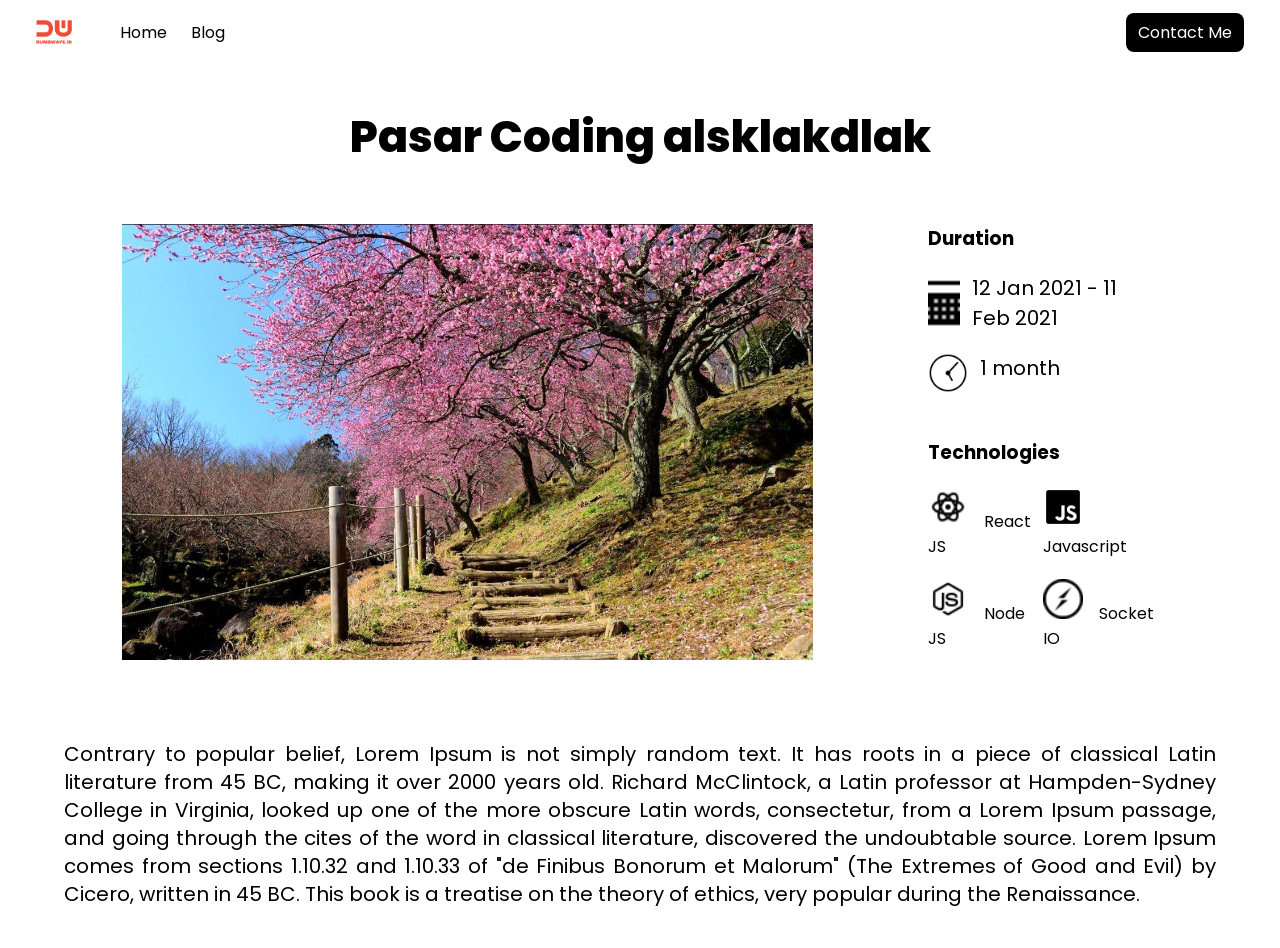
<file: blog-detail.html>
<!DOCTYPE html>
<html lang="en">
  <head>
    <meta charset="UTF-8" />
    <meta http-equiv="X-UA-Compatible" content="IE=edge" />
    <meta name="viewport" content="width=device-width, initial-scale=1.0" />
    <link rel="stylesheet" href="css/blog.css" />
    <link rel="stylesheet" href="css/style.css" />
    <title>Blog Detail</title>
  </head>
  <body>
    <nav>
      <div>
        <img src="assets/logo.png" alt="" width="36px" />
      </div>
      <div class="nav-left">
        <ul>
          <li><a href="index.html">Home</a></li>
          <li><a href="blog.html">Blog</a></li>
        </ul>
      </div>
      <div class="nav-right">
        <a href="contact.html">Contact Me</a>
      </div>
    </nav>

    <div class="blog-detail">
      <div class="blog-detail-container" id="blog-detail-contents">
        <h1>Pasar Coding alsklakdlak</h1>
        <div class="blog-detail-header">
          <img src="assets/blog-img.jpg" alt="" />
          <div class="blog-detail-status">
            <div class="blog-duration">
              <h3 class="blog-duration-title">Duration</h3>
              <div class="detail blog-duration-date">
                <img src="assets/icons8-date-30.png" alt="" />
                <span>12 Jan 2021 - 11 Feb 2021</span>
              </div>
              <div class="detail blog-duration-hour">
                <img src="assets/icons8-clock-50.png" alt="" width="30px" />
                <span>1 month</span>
              </div>
            </div>
            <br />
            <div class="blog-tech">
              <h3>Technologies</h3>
              <div class="blog-tech-row">
                <div class="detail-tech reactJs">
                  <img src="assets/icons8-react-30.png" alt="" />
                  <span>React JS</span>
                </div>
                <div class="detail-tech JS">
                  <img
                    src="assets/icons8-javascript-50.png"
                    alt=""
                    width="30px"
                  />
                  <span>Javascript</span>
                </div>
                <div class="detail-tech NodeJs">
                  <img src="assets/icons8-node-js-32.png" alt="" width="30px" />
                  <span>Node JS</span>
                </div>
                <div class="detail-tech socketIO">
                  <img
                    src="assets/socket_io_logo_icon_144874.png"
                    alt=""
                    width="30px"
                  />
                  <span>Socket IO</span>
                </div>
              </div>
            </div>
          </div>
        </div>
        <p>
          Contrary to popular belief, Lorem Ipsum is not simply random text. It
          has roots in a piece of classical Latin literature from 45 BC, making
          it over 2000 years old. Richard McClintock, a Latin professor at
          Hampden-Sydney College in Virginia, looked up one of the more obscure
          Latin words, consectetur, from a Lorem Ipsum passage, and going
          through the cites of the word in classical literature, discovered the
          undoubtable source. Lorem Ipsum comes from sections 1.10.32 and
          1.10.33 of "de Finibus Bonorum et Malorum" (The Extremes of Good and
          Evil) by Cicero, written in 45 BC. This book is a treatise on the
          theory of ethics, very popular during the Renaissance.
        </p>
      </div>
    </div>
    <script src="js/blog-detail.js"></script>
  </body>
</html>
</file>
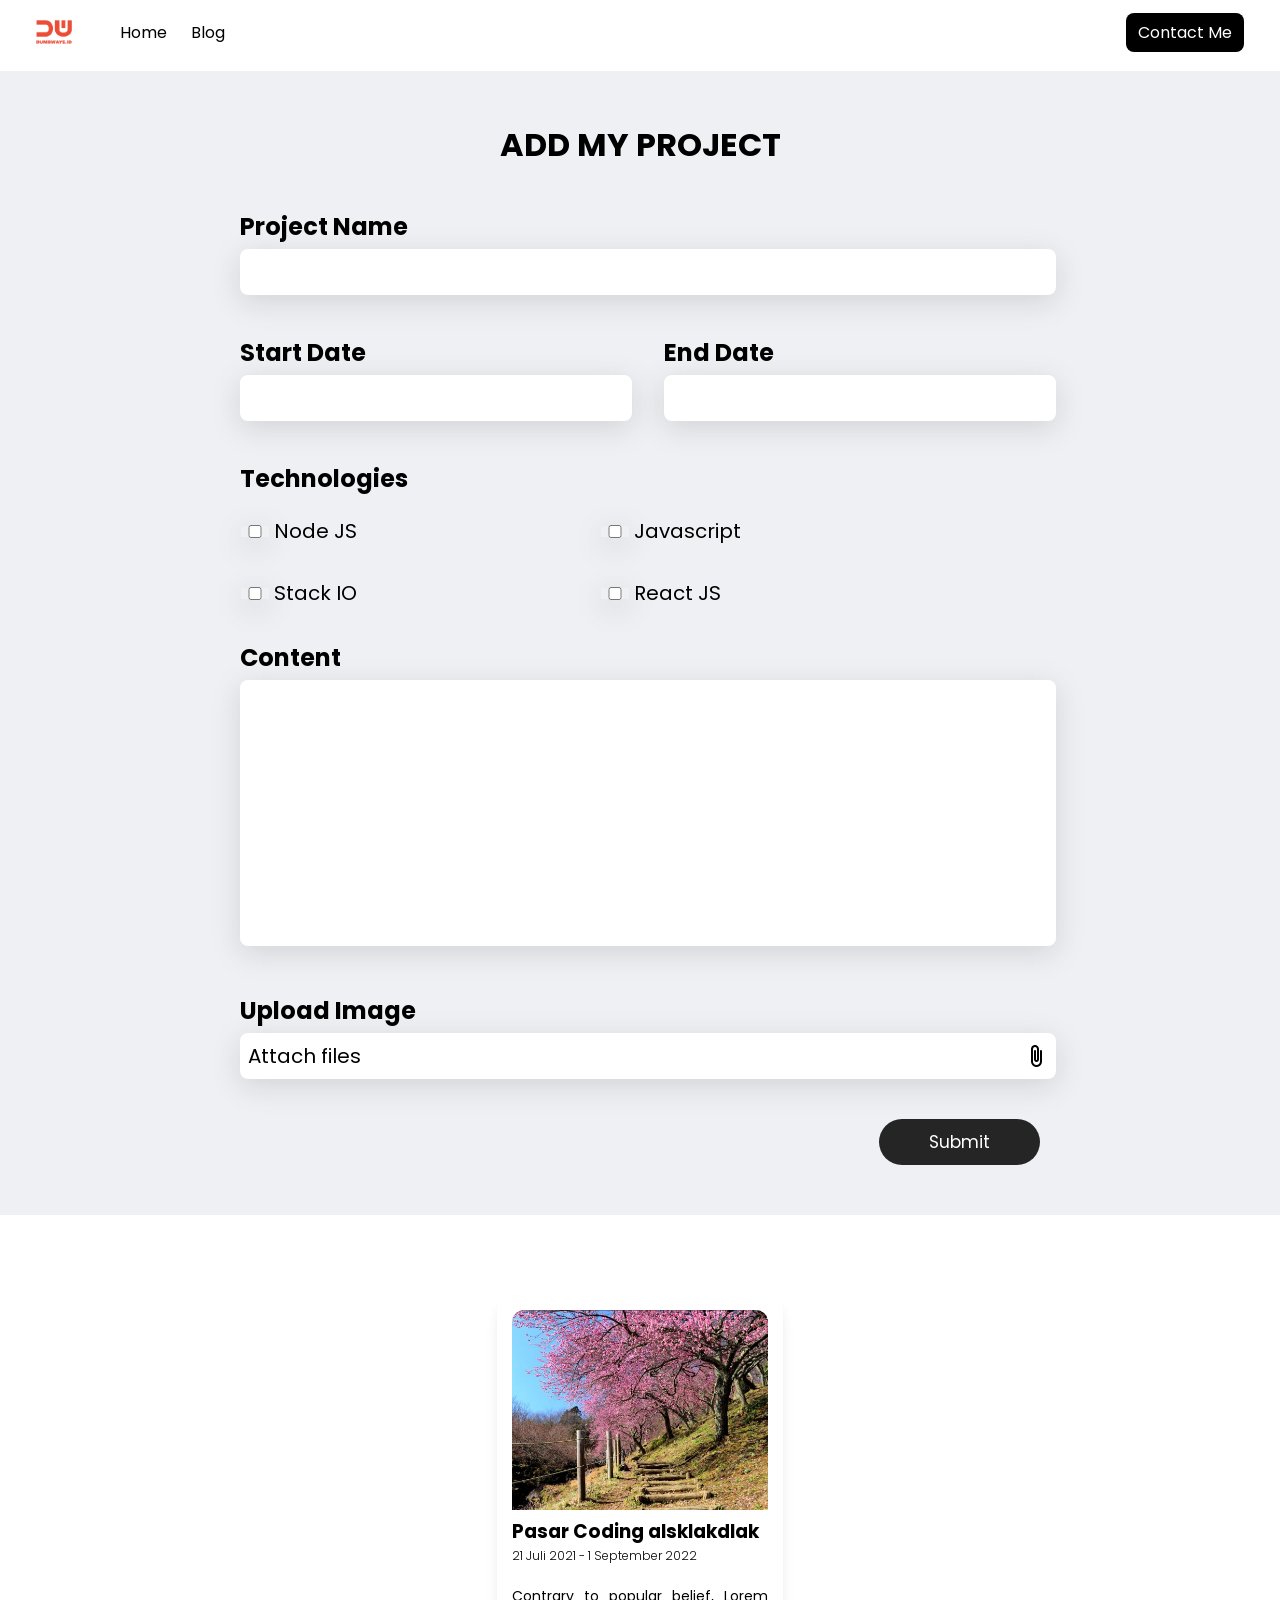
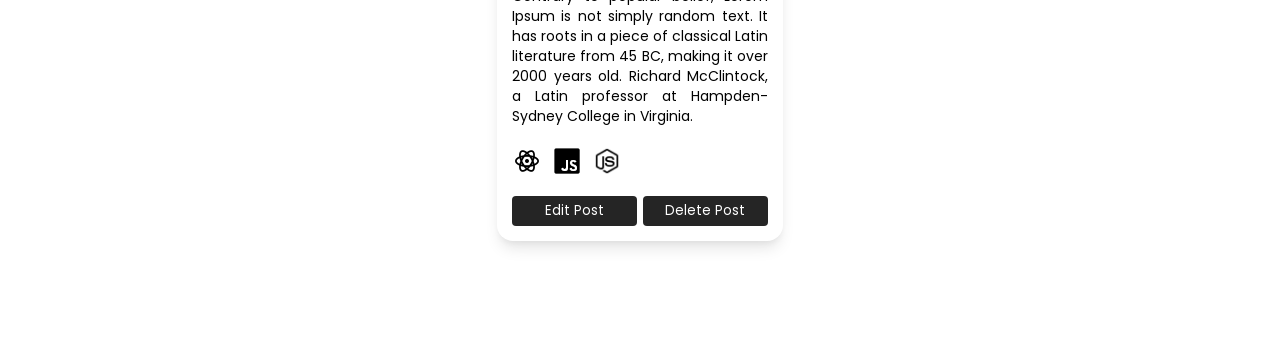
<file: blog.html>
<!DOCTYPE html>
<html lang="en">
  <head>
    <meta charset="UTF-8" />
    <meta http-equiv="X-UA-Compatible" content="IE=edge" />
    <meta name="viewport" content="width=device-width, initial-scale=1.0" />
    <link rel="stylesheet" href="css/style.css" />
    <link rel="stylesheet" href="css/blog.css" />
    <title>Blog Page</title>
  </head>
  <body>
    <nav>
      <div>
        <img src="assets/logo.png" alt="" width="36px" />
      </div>
      <div class="nav-left">
        <ul>
          <li><a href="index.html">Home</a></li>
          <li><a href="blog.html">Blog</a></li>
        </ul>
      </div>
      <div class="nav-right">
        <a href="contact.html">Contact Me</a>
      </div>
    </nav>
    <div class="blog">
      <div class="blog-form">
        <div class="form-container">
          <form action="" onsubmit="addBlog(event)">
            <h1>ADD MY PROJECT</h1>
            <div>
              <label for="input-blog-title"> Project Name </label>
              <input type="text" name="" id="input-blog-title" />
            </div>
            <div class="input-date-project">
              <div class="input-date-start">
                <label for="input-blog-start-date"> Start Date </label>
                <input type="text" name="" id="input-blog-start-date" />
              </div>
              <div class="input-date-end">
                <label for="input-end-date"> End Date </label>
                <input type="text" name="" id="input-end-date" />
              </div>
            </div>
            <div class="input-tech-group">
              <label for="" class="title">Technologies</label>
              <div class="input-check-tech">
                <div class="check">
                  <input
                    type="checkbox"
                    id="tech1"
                    value="Node JS"
                    name="techStack"
                  />
                  <label for="tech1">Node JS</label>
                </div>
                <div class="check">
                  <input
                    type="checkbox"
                    id="tech2"
                    value="Javascript"
                    name="techStack"
                  />
                  <label for="tech2">Javascript</label>
                </div>
                <div class="check">
                  <input
                    type="checkbox"
                    id="tech3"
                    value="Stack IO"
                    name="techStack"
                  />
                  <label for="tech3">Stack IO</label>
                </div>
                <div class="check">
                  <input
                    type="checkbox"
                    id="tech4"
                    value="React JS"
                    name="techStack"
                  />
                  <label for="tech4">React JS</label>
                </div>
              </div>
            </div>
            <div>
              <label for="input-blog-content">Content</label>
              <textarea
                name=""
                id="input-blog-content"
                cols="30"
                rows="10"
              ></textarea>
            </div>
            <div>
              <label for="">Upload Image</label>
              <div class="input-label-image-group">
                <label for="input-blog-image"
                  ><p>Attach files</p>
                  <img src="assets/icons8-attachment-24.png" alt=""
                /></label>
                <input type="file" name="" id="input-blog-image" hidden />
              </div>
            </div>
            <div class="button-group">
              <button>Submit</button>
            </div>
          </form>
        </div>
      </div>
      <div class="blog-list" id="contents">
        <div class="blog-list-item">
          <div class="blog-image">
            <img src="assets/blog-img.jpg" alt="" />
          </div>
          <div class="blog-content">
            <div>
              <h3>
                <a href="blog-detail.html" target="_blank"
                  >Pasar Coding alsklakdlak</a
                >
              </h3>
              <div class="detail-blog-contain">
                21 Juli 2021 - 1 September 2022
              </div>
              <p>
                Contrary to popular belief, Lorem Ipsum is not simply random
                text. It has roots in a piece of classical Latin literature from
                45 BC, making it over 2000 years old. Richard McClintock, a
                Latin professor at Hampden-Sydney College in Virginia.
              </p>
            </div>
            <div class="icon-group">
              <img src="assets/icons8-react-30.png" alt="" width="30px" /><img
                src="assets/icons8-javascript-50.png"
                alt=""
                width="30px"
              />
              <img src="assets/icons8-node-js-32.png" alt="" width="30px" />
            </div>
            <div class="btn-group">
              <button class="btn">Edit Post</button>
              <button class="btn">Delete Post</button>
            </div>
          </div>
        </div>
      </div>
    </div>
    <script src="js/blog.js"></script>
  </body>
</html>
</file>
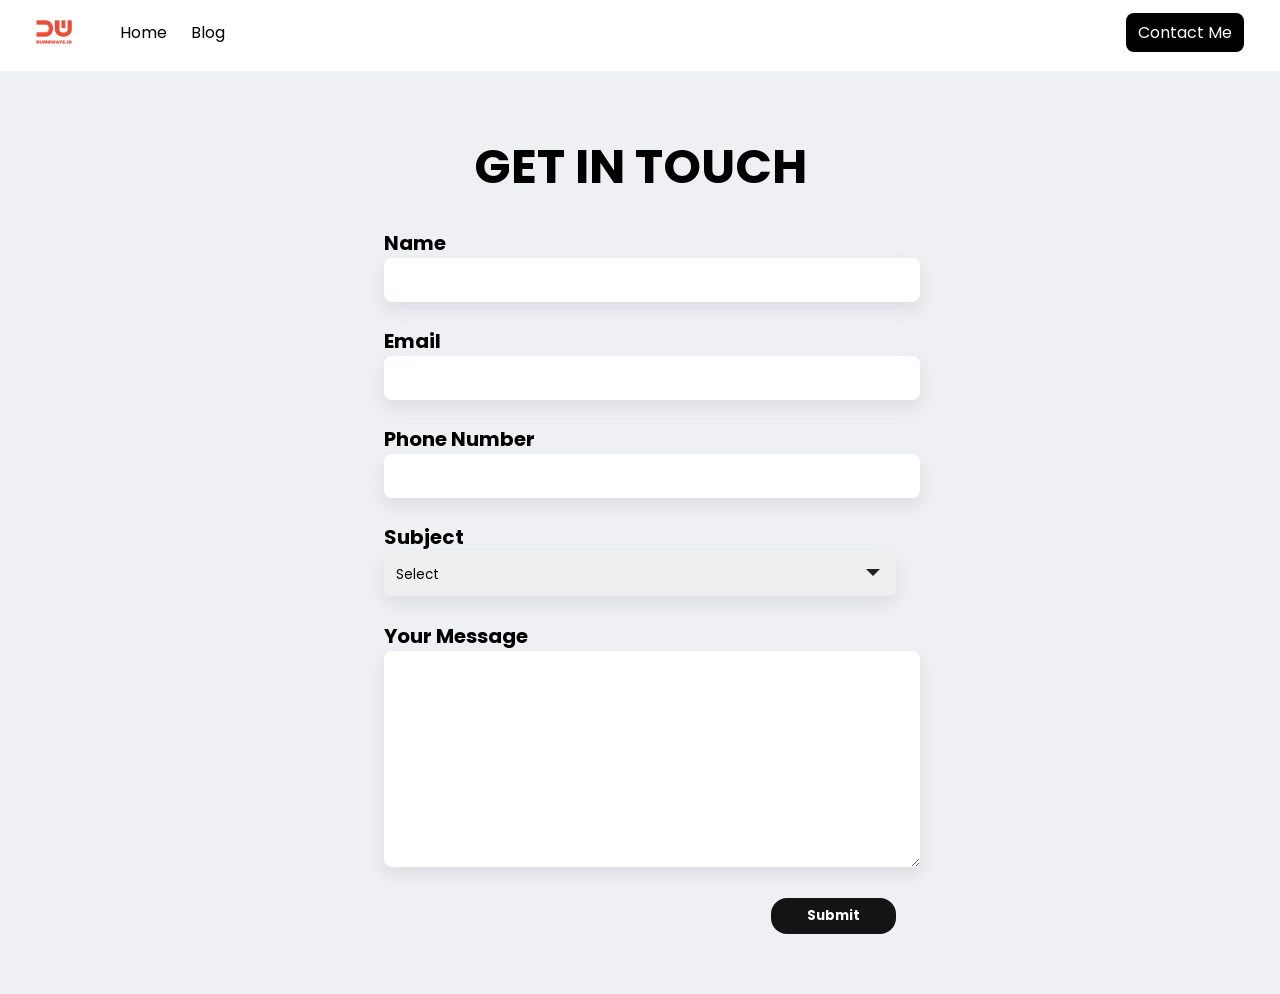
<file: contact.html>
<!DOCTYPE html>
<html lang="en">
  <head>
    <meta charset="UTF-8" />
    <meta http-equiv="X-UA-Compatible" content="IE=edge" />
    <meta name="viewport" content="width=device-width, initial-scale=1.0" />
    <link rel="stylesheet" href="css/contact.css" />
    <title>Portfolio Website</title>
  </head>
  <body>
    <nav>
      <div>
        <img src="assets/logo.png" alt="" width="36px" />
      </div>
      <div class="nav-left">
        <ul>
          <li><a href="index.html">Home</a></li>
          <li><a href="blog.html">Blog</a></li>
        </ul>
      </div>
      <div class="nav-right">
        <a href="#">Contact Me</a>
      </div>
    </nav>
    <main>
      <div class="container">
        <h1>GET IN TOUCH</h1>
        <br />
        <form action="">
          <label for="nama">Name</label><br />
          <input type="text" name="" id="nama" />
          <br />
          <label for="email">Email</label><br />
          <input type="email" name="" id="email" />
          <br />
          <label for="noHp">Phone Number</label><br />
          <input type="number" name="" id="noHp" />
          <br />
          <label class="label-subject"
            >Subject <br />
            <select name="" id="subject">
              <option value="" hidden>Select</option>
              <option value="0">Frontend</option>
              <option value="1">Backend</option>
              <option value="2">Fullstack</option>
            </select></label
          ><br />

          <br />
          <label for="message">Your Message</label><br />
          <textarea name="" id="message" cols="30" rows="10"></textarea>
          <div class="button-sub">
            <button type="button" onclick="submitData()">Submit</button>
          </div>
        </form>
      </div>
    </main>
    <script src="js/contact.js"></script>
  </body>
</html>
</file>
<file: css/blog.css>
.blog-form {
  padding: 50px 0;
  display: flex;
  justify-content: center;
  background-color: rgb(238, 240, 243);
}

.blog-form .form-container {
  width: 800px;
}

.blog-form .form-container h1 {
  text-align: center;
  margin-bottom: 40px;
}

.blog-form form label {
  font-size: 24px;
  font-weight: bold;
}

.blog-form form input,
textarea {
  width: 100%;
  font-size: 20px;
  font-weight: 400;
  padding: 8px;
  margin: 5px 0px 40px 0;
  background: #ffffff;
  border: none;
  border-radius: 8px;
  resize: none;
  box-shadow: rgba(100, 100, 111, 0.2) 0px 7px 29px 0px;
}

.input-date-project {
  display: flex;
  justify-content: space-between;
}

.input-date-start,
.input-date-end {
  width: 47%;
}

.input-check-tech {
  display: flex;
  flex-wrap: wrap;
  margin-top: 20px;
}

.input-check-tech .check {
  width: 45%;
}

.input-check-tech .check input {
  width: 30px;
}

.input-check-tech .check label {
  font-weight: normal;
  font-size: 20px;
}

.blog-form form textarea {
  height: 250px;
}

.blog-form form .input-label-image-group {
  width: 100%;
  font-size: 20px;
  font-weight: 400;
  padding: 8px;
  margin-top: 5px;
  margin-bottom: 20px;
  background: #ffffff;
  border: none;
  border-radius: 8px;
  cursor: pointer;
  box-shadow: rgba(100, 100, 111, 0.2) 0px 7px 29px 0px;
}

.blog-form form .input-label-image-group label p {
  font-size: 20px;
  font-weight: normal;
}

.blog-form form .input-label-image-group label {
  cursor: pointer;
  display: flex;
  align-items: center;
  justify-content: space-between;
}

.blog-form form .button-group {
  text-align: right;
}

.blog-form form button {
  margin-top: 20px;
  padding: 10px 50px;
  font-size: 17px;
  background-color: #252525;
  border-radius: 28px;
  border: none;
  color: #fff;
  cursor: pointer;
}

.blog .line {
  border: 1px solid #dbdbdb;
  width: 80%;
  margin-left: auto;
  margin-right: auto;
}

.blog .blog-list {
  margin-top: 80px;
  margin-bottom: 80px;
  display: flex;
  flex-wrap: wrap;
  align-items: center;
  flex-direction: row;
  background-color: white;
  justify-content: space-evenly;
}

.blog .blog-list .blog-list-item {
  width: 20%;
  padding: 15px;
  margin-bottom: 20px;
  border-radius: 16px;
  box-shadow: rgba(0, 0, 0, 0.1) 0px 10px 15px -3px,
    rgba(0, 0, 0, 0.05) 0px 4px 6px -2px;
}

.blog .blog-list .blog-list-item .blog-image img {
  width: 100%;
  height: 200px;
  border-top-left-radius: 12px;
  border-top-right-radius: 12px;
  object-fit: cover;
}

.blog .blog-list .blog-list-item .blog-content {
  flex: 1;
}

.blog .blog-list .btn-group {
  width: 100%;
  margin-top: 20px;
  display: flex;
  justify-content: space-between;
}

.blog-list .icon-group {
  display: flex;
  margin-top: 20px;
}

.blog-list .icon-group img {
  width: 30px;
  margin-right: 10px;
}

.blog-list h1 a {
  text-decoration: none;
  color: black;
}

.blog-list .detail-blog-contain {
  font-weight: 300;
  font-size: 12px;
  line-height: 20px;
}

.blog-list-item p {
  margin-top: 20px;
  font-weight: normal;
  font-size: 14px;
  line-height: 20px;
  text-align: justify;
}

.btn-group .btn {
  width: 49%;
  padding: 5px 10px;
  border: none;
  border-radius: 4px;
  background: #252525;
  color: white;
}

.blog-detail {
  display: flex;
  justify-content: center;
}

.blog-detail-container {
  width: 90%;
  margin: 40px 0;
}

.blog-detail-container img {
  width: 60%;
  object-fit: cover;
}

.blog-detail-container h1 {
  text-align: center;
  font-style: normal;
  font-weight: 800;
  font-size: 44px;
  line-height: 120%;
  margin-bottom: 60px;
}

.blog-detail-container .author {
  font-weight: 100;
  font-size: 20px;
  line-height: 120%;
  margin-bottom: 20px;
}

.blog-detail-container p {
  margin-top: 40px;
  font-style: normal;
  font-weight: normal;
  font-size: 20px;
  line-height: 140%;
  text-align: justify;
}

.blog-detail-header {
  display: flex;
  justify-content: space-around;
  margin-bottom: 80px;
}

.blog-detail-status {
  width: 20%;
}

.blog-detail-status img {
  width: 40px;
  margin-right: 12px;
}

.blog-detail-status .detail {
  display: flex;
  margin: 20px 0;
}

.blog-detail-status .detail span {
  font-size: 20px;
}

.blog-tech-row {
  margin-top: 20px;
  display: flex;
  justify-content: space-between;
  flex-wrap: wrap;
  row-gap: 20px;
}

.blog-tech-row .detail-tech {
  width: 50%;
}
</file>
<file: css/style.css>
@import url("https://fonts.googleapis.com/css2?family=Poppins&display=swap");

* {
  font-family: "Poppins", sans-serif;
  text-decoration: none;
  padding: 0;
  margin: 0;
}

nav {
  display: flex;
  background-color: white;
  padding: 20px 36px;
}

nav ul {
  display: flex;
  list-style: none;
}

nav ul li {
  margin-right: 24px;
}

a {
  color: black;
}

.active {
  font-weight: bolder;
}

.nav-left {
  flex: 50%;
  margin-left: 48px;
}

.nav-right {
  flex: 50%;
  text-align: end;
}

.nav-right a {
  background-color: black;
  color: white;
  padding: 8px 12px;
  border-radius: 8px;
}

.container-left {
  flex: 90%;
}

.container-right {
  flex: 40%;
  display: flex;
  justify-content: center;
  align-items: center;
}
</file>
<file: css/contact.css>
@import url("https://fonts.googleapis.com/css2?family=Poppins&display=swap");

* {
  font-family: "Poppins", sans-serif;
  text-decoration: none;
  padding: 0;
  margin: 0;
}

body {
  background-color: rgb(238, 240, 243);
}

.container {
  margin: 36px auto;
  padding: 24px;
  width: 40%;
}

nav {
  display: flex;
  background-color: white;
  padding: 20px 36px;
}

nav ul {
  display: flex;
  list-style: none;
}

nav ul li {
  margin-right: 24px;
}

a {
  color: black;
}

.nav-left {
  flex: 50%;
  margin-left: 48px;
}

.nav-right {
  flex: 50%;
  text-align: end;
}

.nav-right a {
  background-color: black;
  color: white;
  padding: 8px 12px;
  border-radius: 8px;
}

main div h1 {
  text-align: center;
  font-size: 48px;
}

form {
  width: 100%;
}

label {
  font-size: 20px;
  font-weight: bold;
}

input,
textarea {
  width: 100%;
  margin-bottom: 24px;
  border-radius: 8px;
  border-style: none;
  padding: 0 12px;
  box-shadow: rgba(149, 157, 165, 0.2) 0px 8px 16px;
}

textarea {
  padding-top: 8px;
  padding-bottom: 8px;
}

input {
  height: 44px;
}

.label-subject {
  position: relative;
  display: inline-block;
  width: 100%;
}

.label-subject select {
  width: 100%;
  height: 44px;
  border-radius: 8px;
  border-style: none;
  box-shadow: rgba(149, 157, 165, 0.2) 0px 8px 16px;
  cursor: pointer;
  appearance: none;
  padding-left: 12px;
}

.label-subject::after {
  content: "";
  border-width: 7px;
  border-style: solid;
  border-color: transparent;
  border-top-color: #222;
  display: inline-block;
  position: absolute;
  right: 16px;
  bottom: 13px;
}

div.button-sub {
  display: flex;
  width: 100%;
  justify-content: end;
}

button {
  border-style: none;
  border-radius: 16px;
  background-color: rgb(20, 20, 20);
  padding: 8px 36px;
  color: white;
  font-weight: bold;
}
</file>
